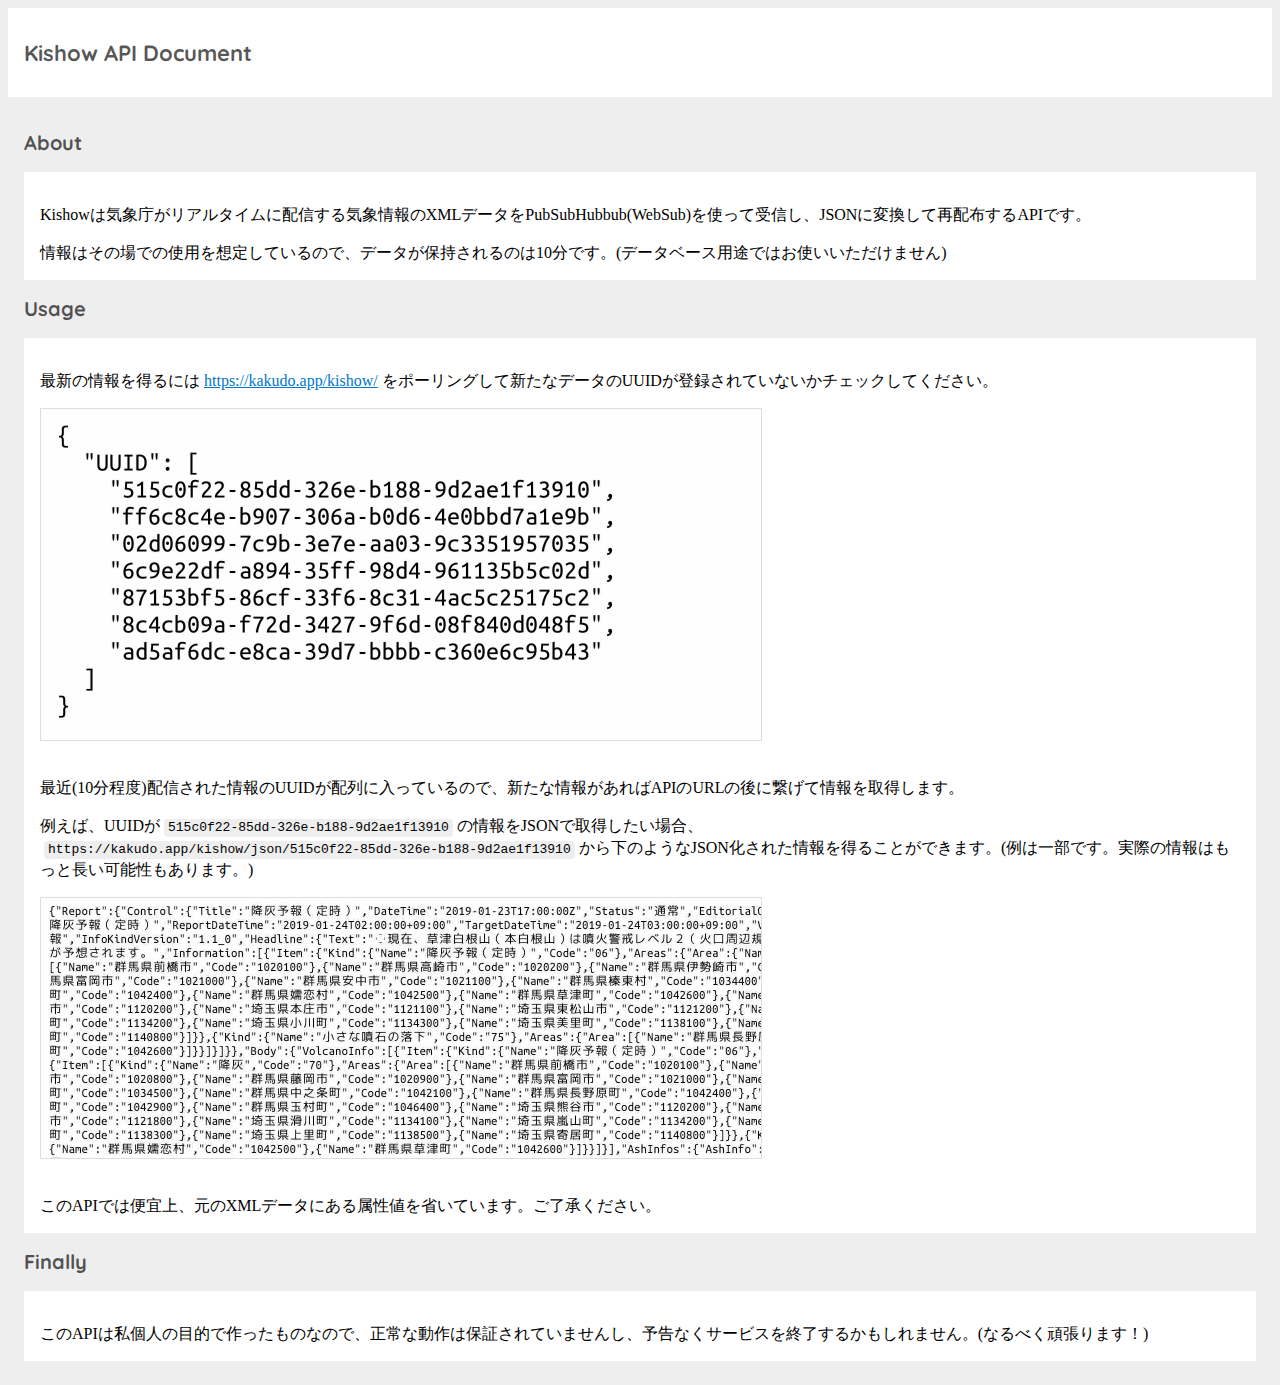
<file: doc/index.html>
<!DOCTYPE html>
<html lang="ja">
<head>
  <meta charset="UTF-8">
  <!-- Resource -->
  <link rel="stylesheet" href="https://kakudo415.github.io/null.css/2.3.css">
  <link rel="stylesheet" href="./style.css">
  <link href="https://fonts.googleapis.com/css?family=Quicksand:500" rel="stylesheet">
  <meta name="viewport" content="width=device-width, initial-scale=1.0">
  <!-- Resource END -->
  <title>Kishow API Document</title>
  <link rel="icon" href="https://kakudo.app/favicon.png" type="image/png">
</head>
<body>
  <header>
    <div>
      <h1>Kishow API Document</h1>
    </div>
  </header>
  <main>
    <div>
      <!-- About -->
      <div>
        <h2>About</h2>
      </div>
      <div>
        <p>Kishowは気象庁がリアルタイムに配信する気象情報のXMLデータをPubSubHubbub(WebSub)を使って受信し、JSONに変換して再配布するAPIです。</p>
        <p>情報はその場での使用を想定しているので、データが保持されるのは10分です。(データベース用途ではお使いいただけません)</p>
      </div>
      <!-- Usage -->
      <div>
        <h2>Usage</h2>
      </div>
      <div>
        <p>最新の情報を得るには <a href="https://kakudo.app/kishow/">https://kakudo.app/kishow/</a> をポーリングして新たなデータのUUIDが登録されていないかチェックしてください。</p>
        <img src="./image/uuids.jpg" alt="UUIDs">
        <p>最近(10分程度)配信された情報のUUIDが配列に入っているので、新たな情報があればAPIのURLの後に繋げて情報を取得します。</p>
        <p>例えば、UUIDが<code>515c0f22-85dd-326e-b188-9d2ae1f13910</code>の情報をJSONで取得したい場合、<code>https://kakudo.app/kishow/json/515c0f22-85dd-326e-b188-9d2ae1f13910</code>から下のようなJSON化された情報を得ることができます。(例は一部です。実際の情報はもっと長い可能性もあります。)</p>
        <img src="./image/info.jpg" alt="Information example">
        <p>このAPIでは便宜上、元のXMLデータにある属性値を省いています。ご了承ください。</p>
      </div>
      <div>
        <h2>Finally</h2>
      </div>
      <div>
        <p>このAPIは私個人の目的で作ったものなので、正常な動作は保証されていませんし、予告なくサービスを終了するかもしれません。(なるべく頑張ります！)</p>
      </div>
    </div>
  </main>
</body>
</html>
</file>
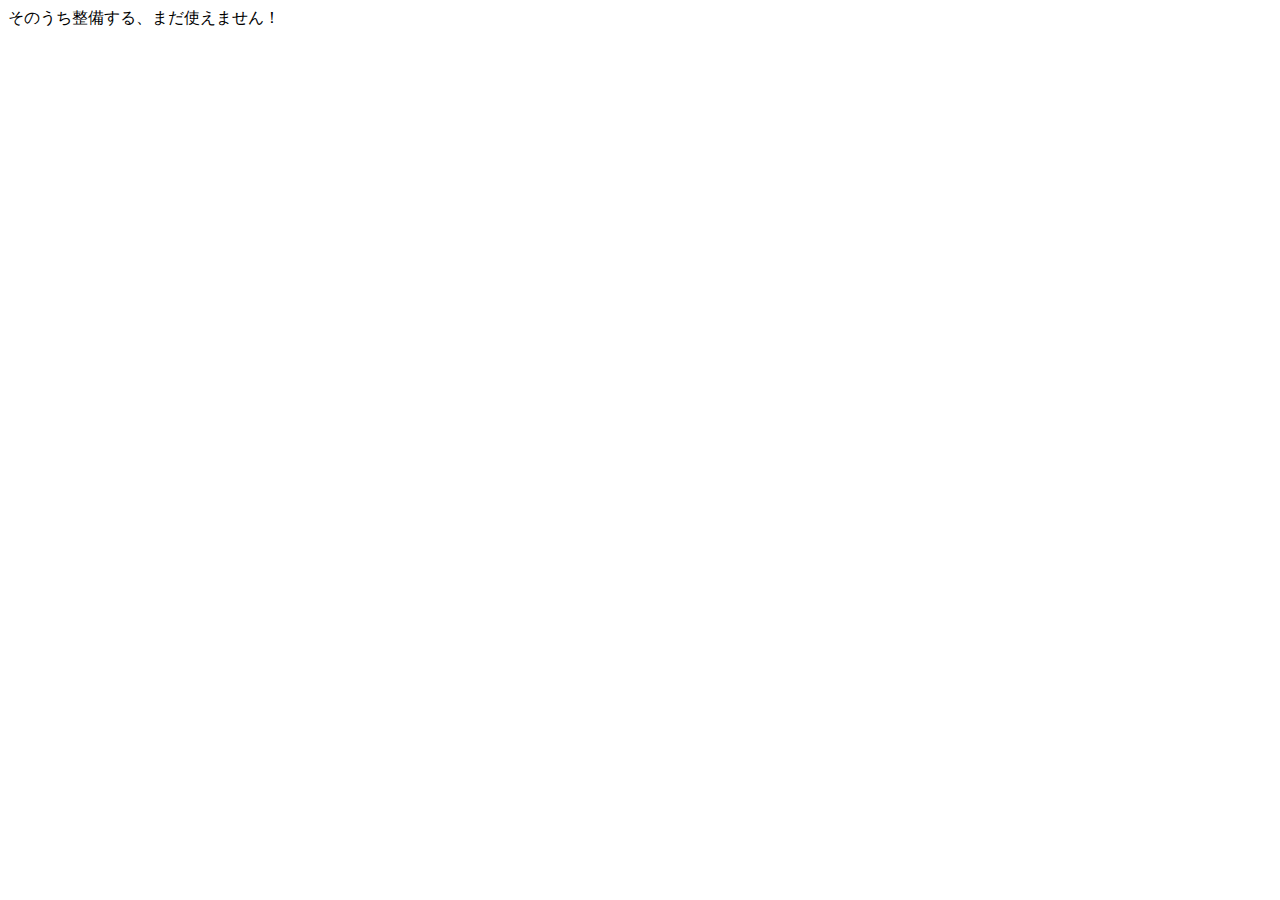
<file: doc/json.html>
<!DOCTYPE html>
<html lang="ja">
<head>
  <meta charset="UTF-8">
  <link rel="stylesheet" href="https://kakudo415.github.io/null.css/2.3.css">
  <meta name="viewport" content="width=device-width, initial-scale=1.0">
  <title>kishow JSON API</title>
</head>
<body>
  そのうち整備する、まだ使えません！
</body>
</html>
</file>
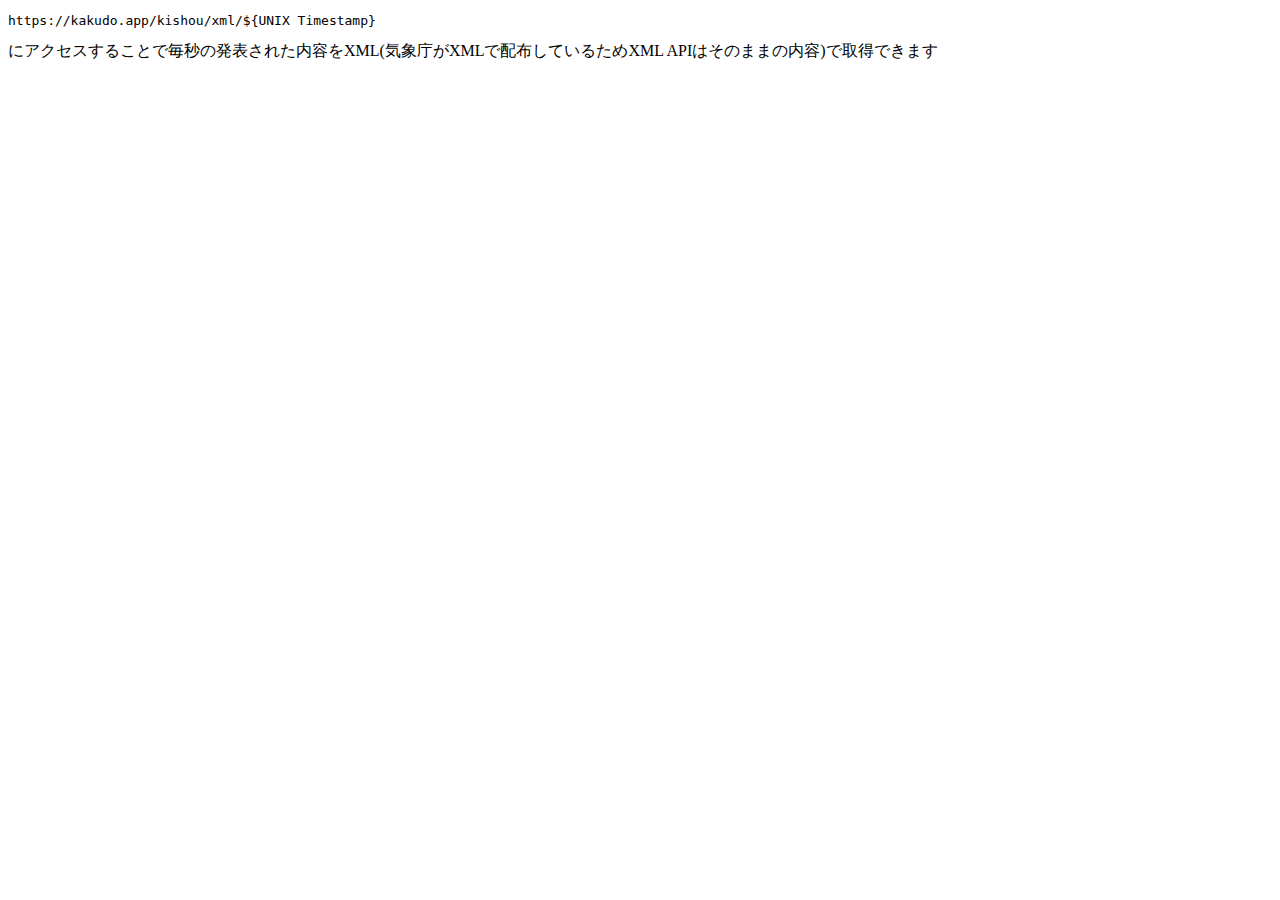
<file: doc/xml.html>
<!DOCTYPE html>
<html lang="ja">
<head>
  <meta charset="UTF-8">
  <link rel="stylesheet" href="https://kakudo415.github.io/null.css/2.3.css">
  <meta name="viewport" content="width=device-width, initial-scale=1.0">
  <title>気象API XML</title>
</head>
<body>
  <pre><code>https://kakudo.app/kishou/xml/${UNIX Timestamp}</code></pre>
  にアクセスすることで毎秒の発表された内容をXML(気象庁がXMLで配布しているためXML APIはそのままの内容)で取得できます
</body>
</html>
</file>
<file: doc/style.css>
html {
  background: #EEE;
}
/* header */
header {
  background: #FFF;
}
header > div {
  max-width: 1440px;
  margin: 0 auto;
  padding: 1rem;
  display: flex;
  justify-content: space-between;
  font-family: "Quicksand", sans-serif;
}
header h1 {
  font-size: 1.375rem;
  color: #000A;
}
/* main */
main > div {
  max-width: 1440px;
  margin: 0 auto;
  padding: 1rem;
}
main > div h2 {
  font-family: "Quicksand", sans-serif;
  font-size: 1.25rem;
  color: #000A;
}
main > div > div:nth-of-type(2n + 1) {
  margin-bottom: 1rem;
}
main > div > div:nth-child(2n) {
  margin-bottom: 1rem;
  padding: 1rem;
  background: #FFF;
}
main > div > div:nth-child(2n):last-child {
  margin-bottom: 0;
}
main > div > div:nth-child(2n) > p {
  margin-bottom: 1rem;
  line-height: 1.375;
}
main > div > div:nth-child(2n) > *:last-child {
  margin-bottom: 0;
}
main > div > div:nth-child(2n) a {
  color: #0077CC;
  text-decoration: underline;
}
main > div > div:nth-child(2n) a:hover {
  text-decoration: none;
}
main > div > div:nth-child(2n) img {
  height: auto;
  width: 100%;
  max-width: 720px;
  margin-bottom: 1rem;
  border: 1px solid #0002;
}
main > div > div:nth-child(2n) code {
  display: inline-block;
  height: 100%;
  margin: 0 0.25rem;
  padding: 0 0.25rem;
  background: #EEE;
  border-radius: 0.25rem;
}

@media (max-width: 960px) {
  html {
    font-size: 14px;
  }
  main > div {
    padding: 1rem 0.5rem;
  }
}
</file>
